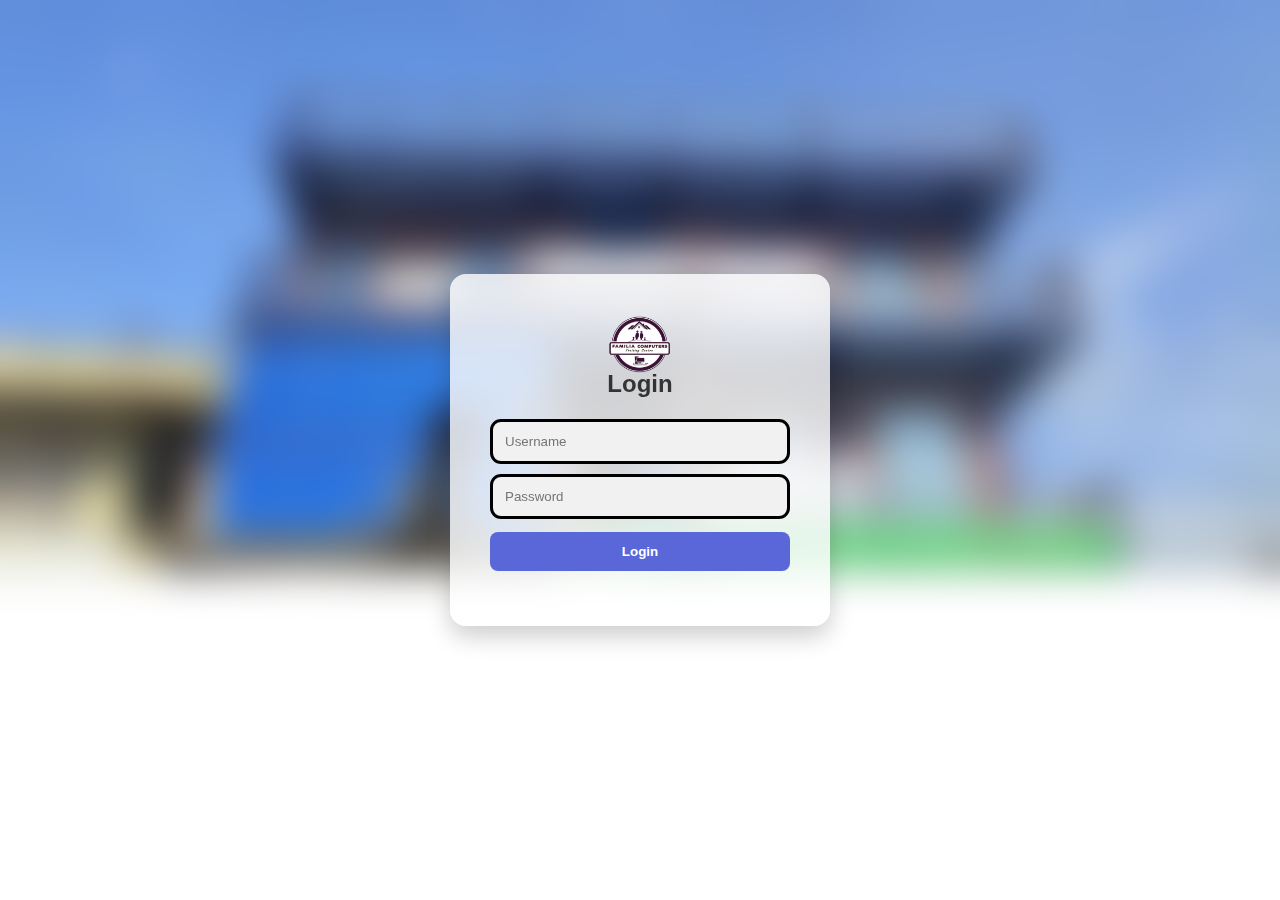
<file: index.html>
<!DOCTYPE html>
<html lang="en">
<head>
  <meta charset="UTF-8" />
  <meta name="viewport" content="width=device-width, initial-scale=1.0" />
  <title>Login Page</title>
  <link rel="stylesheet" href="style.css" />
  <link rel="shortcut icon" href="PNG.png" type="image/x-icon">

</head>
<body>
  <div class="login-container">
    <img src="PNG.png" height="70px" alt="">
    <br><br>
    <h2>Login</h2>
    <form id="loginForm">
      <input type="text" id="username" placeholder="Username" required />
      <input type="password" id="password" placeholder="Password" required />
      <button type="submit">Login</button>
      <p id="error-message"></p>
    </form>
  </div>
  <script src="script.js"></script>
</body>
</html>
</file>
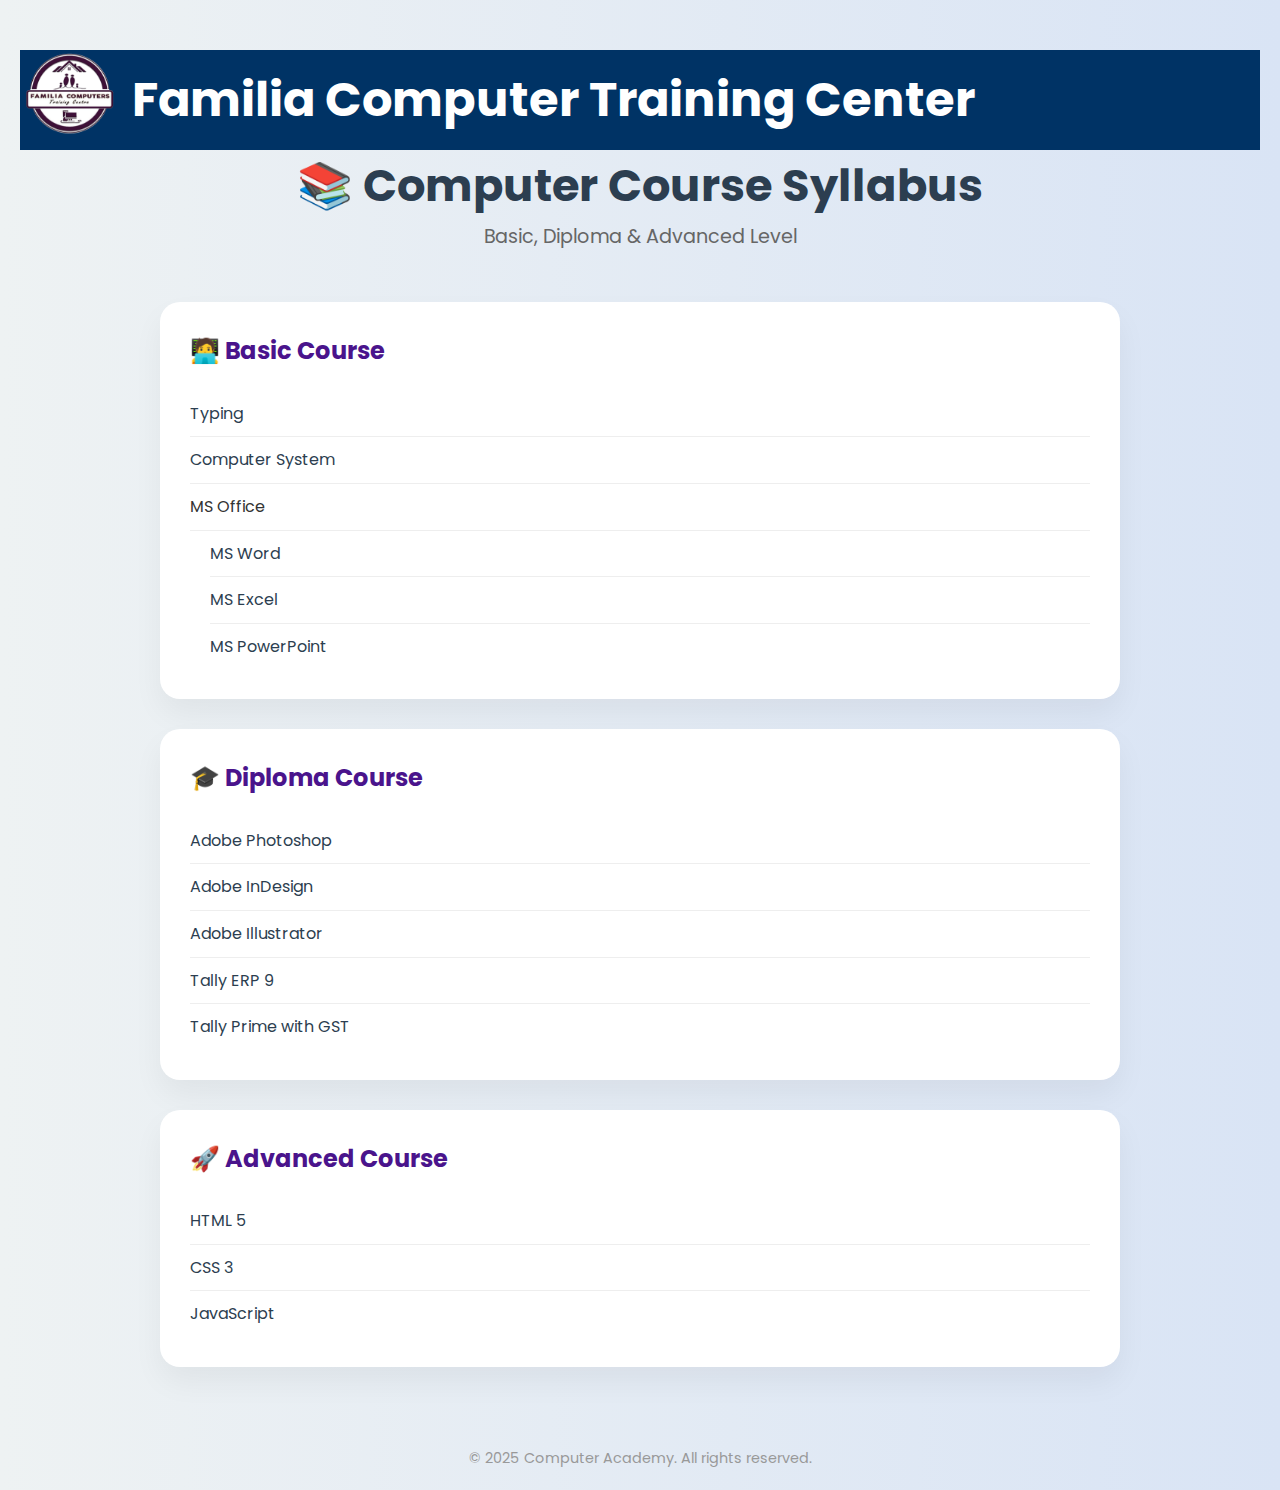
<file: Test.html>
<!DOCTYPE html>
<html lang="en">
<head>
  <meta charset="UTF-8" />
  <meta name="viewport" content="width=device-width, initial-scale=1.0" />
  <title>Modern Computer Course Syllabus</title>
  <link rel="stylesheet" href="Test.css" />
  <link href="https://fonts.googleapis.com/css2?family=Poppins:wght@400;600&display=swap" rel="stylesheet">
</head>
<body>
  <header>
    <div class="logo">
        <img src="PNG.png" alt="familia Computer">
        <h1>Familia Computer Training Center </h1>
    </div>
    <h1>📚 Computer Course Syllabus</h1>
    <p class="subtitle">Basic, Diploma & Advanced Level</p>
  </header>

  <main class="container">
    <section class="card">
      <h2>🧑‍💻 Basic Course</h2>
      <ul>
        <li><a href="https://monkeytype.com/">Typing</a></li>
        <li><a href="https://forms.gle/6J6jK4RfYq7TpBma6">Computer System</a></li>
        <li>MS Office</li>
        <ul class="nested">
          <li><a href="https://forms.gle/3uzm8hHQGjT26jzx9">MS Word</a></li>
          <li><a href="#">MS Excel</a></li>
          <li><a href="https://forms.gle/e56Yas4dfHjSxFfo6">MS PowerPoint</a></li>
        </ul>
      </ul>
    </section>

    <section class="card">
      <h2>🎓 Diploma Course</h2>
      <ul>
        <li><a href="#">Adobe Photoshop</a></li>
        <li><a href="#">Adobe InDesign</a></li>
        <li><a href="#">Adobe Illustrator</a></li>
        <li><a href="#">Tally ERP 9</a></li>
        <li><a href="#">Tally Prime with GST</a></li>
      </ul>
    </section>

    <section class="card">
      <h2>🚀 Advanced Course</h2>
      <ul>
        <li><a href="#">HTML 5</a></li>
        <li><a href="#">CSS 3</a></li>
        <li><a href="#">JavaScript</a></li>
      </ul>
    </section>
  </main>

  <footer>
    <p>© 2025 Computer Academy. All rights reserved.</p>
  </footer>
</body>
</html>
</file>
<file: style.css>
body {
    margin: 0;
    padding: 0;
    font-family: 'Segoe UI', sans-serif;
    height: 100vh;
    display: flex;
    justify-content: center;
    align-items: center;
    background:url(FAM.jpg)no-repeat;
    background-size: 100%;
    backdrop-filter: blur(20px);
    zoom: 1;
  }
  
  img{
    position: absolute;
    display: flex;
    padding-left: 115px;
    padding-top: 0px;
  }
  .login-container {
    background-color: #ffffffcc;
    padding: 40px;
    border-radius: 16px;
    box-shadow: 0 10px 25px rgba(0, 0, 0, 0.2);
    text-align: center;
    width: 300px;
  }
  
  .login-container h2 {
    margin-bottom: 24px;
    color: #333;
  }
  
  input {
    width: 90%;
    padding: 12px;
    margin-bottom: 16px;
    border: none;
    border-radius: 8px;
    background: #f1f1f1;
    outline-style: solid;
  }
  
  button {
    width: 100%;
    padding: 12px;
    border: none;
    border-radius: 8px;
    background-color: #5a67d8;
    color: white;
    font-weight: bold;
    cursor: pointer;
    transition: background 0.3s ease;
  }
  
  button:hover {
    background-color: #434190;
  }
  
  #error-message {
    color: red;
    margin-top: 10px;
    font-size: 0.9em;
  }
</file>
<file: Test.css>
/* Reset & Fonts */
* {
    margin: 0;
    padding: 0;
    box-sizing: border-box;
  }
  
  body {
    font-family: 'Poppins', sans-serif;
    background: linear-gradient(to right, #eef2f3, #d9e4f5);
    color: #333;
    line-height: 1.6;
  }
  
  /* Header */
  header {
    text-align: center;
    padding: 50px 20px 20px;
  }
  
  header h1 {
    font-size: 2.8rem;
    color: #2c3e50;
  }
  
  .subtitle {
    font-size: 1.2rem;
    color: #666;
  }
  
  /* Main Content */
  .container {
    max-width: 1000px;
    margin: 0 auto;
    padding: 30px 20px;
  }
  
  .card {
    background: #ffffff;
    border-radius: 20px;
    padding: 30px;
    margin-bottom: 30px;
    box-shadow: 0 15px 30px rgba(0, 0, 0, 0.05);
    transition: transform 0.3s ease;
  }
  
  .card:hover {
    transform: translateY(-5px);
  }
  
  .card h2 {
    color: #4a148c;
    margin-bottom: 20px;
  }
  
  /* List Styles */
  ul {
    list-style: none;
    padding-left: 0;
  }
  
  ul li {
    padding: 10px 0;
    border-bottom: 1px solid #eee;
  }
  
  ul li:last-child {
    border-bottom: none;
  }
  
  .nested {
    margin-left: 20px;
  }
  
  a {
    color: #2c3e50;
    text-decoration: none;
    transition: color 0.3s;
  }
  
  a:hover {
    color: #6a1b9a;
    text-decoration: underline;
  }
  .logo {
    display: flex;
    align-items: center;
    background-color: #003365;
    width: 100%;


}

.logo img {
    height: 100px;
    margin-right: 10px;
}

.logo h1 {
    font-size: 3rem;
    color:white;
}
  /* Footer */
  footer {
    text-align: center;
    padding: 20px;
    font-size: 0.9rem;
    color: #999;
  }
</file>
